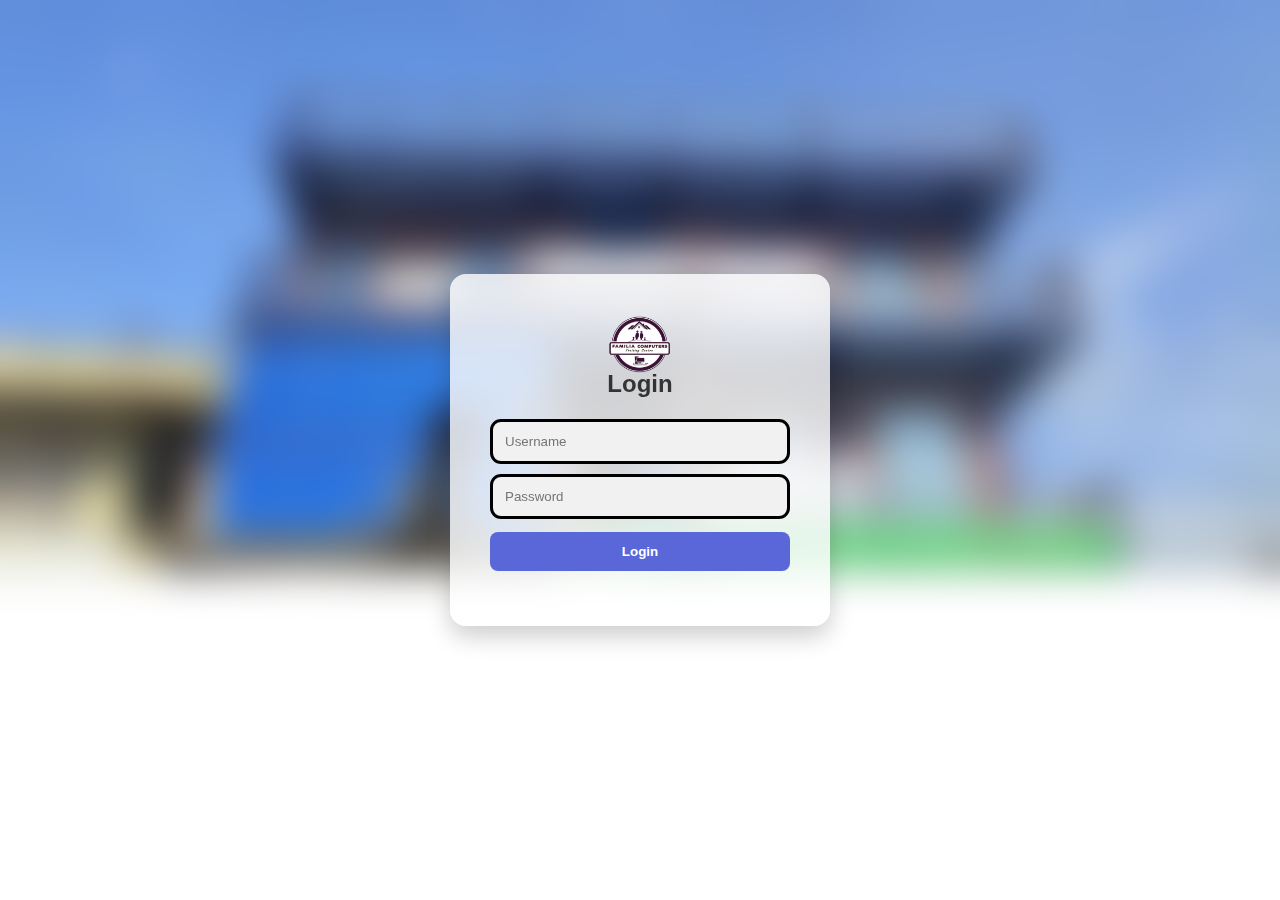
<file: index.html>
<!DOCTYPE html>
<html lang="en">
<head>
  <meta charset="UTF-8" />
  <meta name="viewport" content="width=device-width, initial-scale=1.0" />
  <title>Login Page</title>
  <link rel="stylesheet" href="style.css" />
  <link rel="shortcut icon" href="PNG.png" type="image/x-icon">

</head>
<body>
  <div class="login-container">
    <img src="PNG.png" height="70px" alt="">
    <br><br>
    <h2>Login</h2>
    <form id="loginForm">
      <input type="text" id="username" placeholder="Username" required />
      <input type="password" id="password" placeholder="Password" required />
      <button type="submit">Login</button>
      <p id="error-message"></p>
    </form>
  </div>
  <script src="script.js"></script>
</body>
</html>
</file>
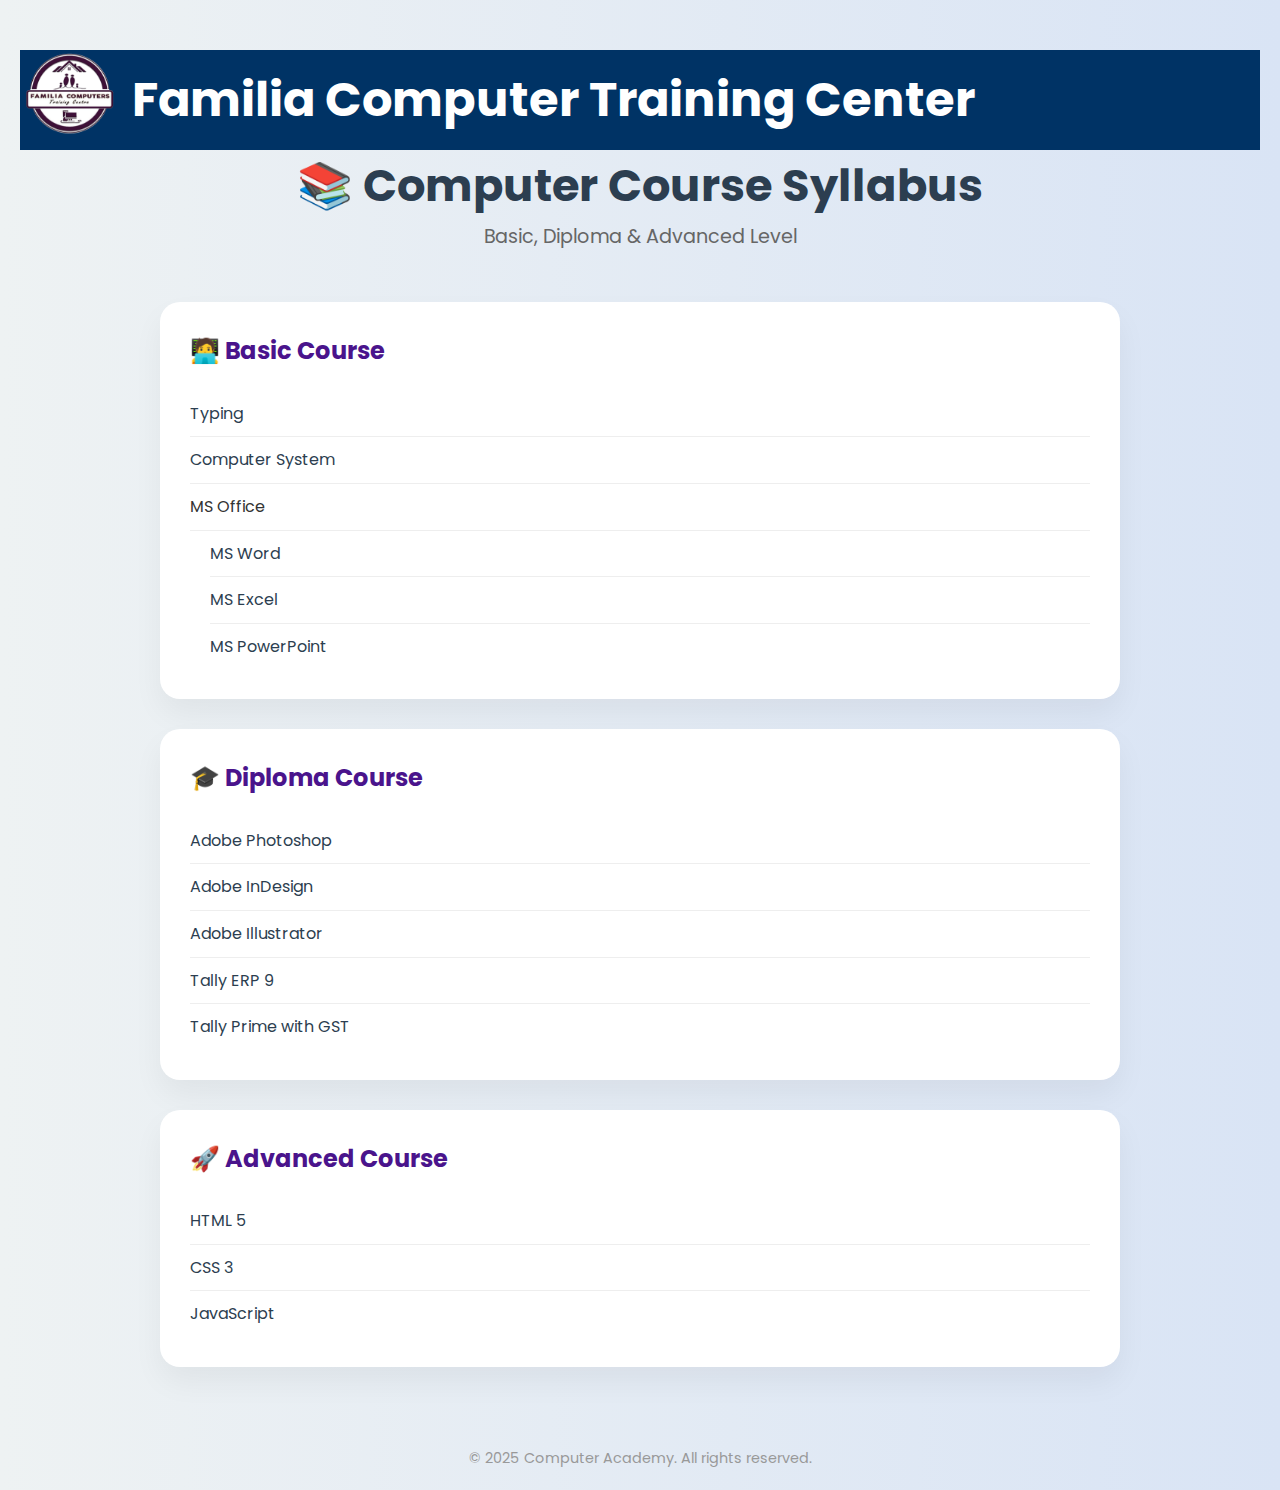
<file: Test.html>
<!DOCTYPE html>
<html lang="en">
<head>
  <meta charset="UTF-8" />
  <meta name="viewport" content="width=device-width, initial-scale=1.0" />
  <title>Modern Computer Course Syllabus</title>
  <link rel="stylesheet" href="Test.css" />
  <link href="https://fonts.googleapis.com/css2?family=Poppins:wght@400;600&display=swap" rel="stylesheet">
</head>
<body>
  <header>
    <div class="logo">
        <img src="PNG.png" alt="familia Computer">
        <h1>Familia Computer Training Center </h1>
    </div>
    <h1>📚 Computer Course Syllabus</h1>
    <p class="subtitle">Basic, Diploma & Advanced Level</p>
  </header>

  <main class="container">
    <section class="card">
      <h2>🧑‍💻 Basic Course</h2>
      <ul>
        <li><a href="https://monkeytype.com/">Typing</a></li>
        <li><a href="https://forms.gle/6J6jK4RfYq7TpBma6">Computer System</a></li>
        <li>MS Office</li>
        <ul class="nested">
          <li><a href="https://forms.gle/3uzm8hHQGjT26jzx9">MS Word</a></li>
          <li><a href="#">MS Excel</a></li>
          <li><a href="https://forms.gle/e56Yas4dfHjSxFfo6">MS PowerPoint</a></li>
        </ul>
      </ul>
    </section>

    <section class="card">
      <h2>🎓 Diploma Course</h2>
      <ul>
        <li><a href="#">Adobe Photoshop</a></li>
        <li><a href="#">Adobe InDesign</a></li>
        <li><a href="#">Adobe Illustrator</a></li>
        <li><a href="#">Tally ERP 9</a></li>
        <li><a href="#">Tally Prime with GST</a></li>
      </ul>
    </section>

    <section class="card">
      <h2>🚀 Advanced Course</h2>
      <ul>
        <li><a href="#">HTML 5</a></li>
        <li><a href="#">CSS 3</a></li>
        <li><a href="#">JavaScript</a></li>
      </ul>
    </section>
  </main>

  <footer>
    <p>© 2025 Computer Academy. All rights reserved.</p>
  </footer>
</body>
</html>
</file>
<file: style.css>
body {
    margin: 0;
    padding: 0;
    font-family: 'Segoe UI', sans-serif;
    height: 100vh;
    display: flex;
    justify-content: center;
    align-items: center;
    background:url(FAM.jpg)no-repeat;
    background-size: 100%;
    backdrop-filter: blur(20px);
    zoom: 1;
  }
  
  img{
    position: absolute;
    display: flex;
    padding-left: 115px;
    padding-top: 0px;
  }
  .login-container {
    background-color: #ffffffcc;
    padding: 40px;
    border-radius: 16px;
    box-shadow: 0 10px 25px rgba(0, 0, 0, 0.2);
    text-align: center;
    width: 300px;
  }
  
  .login-container h2 {
    margin-bottom: 24px;
    color: #333;
  }
  
  input {
    width: 90%;
    padding: 12px;
    margin-bottom: 16px;
    border: none;
    border-radius: 8px;
    background: #f1f1f1;
    outline-style: solid;
  }
  
  button {
    width: 100%;
    padding: 12px;
    border: none;
    border-radius: 8px;
    background-color: #5a67d8;
    color: white;
    font-weight: bold;
    cursor: pointer;
    transition: background 0.3s ease;
  }
  
  button:hover {
    background-color: #434190;
  }
  
  #error-message {
    color: red;
    margin-top: 10px;
    font-size: 0.9em;
  }
</file>
<file: Test.css>
/* Reset & Fonts */
* {
    margin: 0;
    padding: 0;
    box-sizing: border-box;
  }
  
  body {
    font-family: 'Poppins', sans-serif;
    background: linear-gradient(to right, #eef2f3, #d9e4f5);
    color: #333;
    line-height: 1.6;
  }
  
  /* Header */
  header {
    text-align: center;
    padding: 50px 20px 20px;
  }
  
  header h1 {
    font-size: 2.8rem;
    color: #2c3e50;
  }
  
  .subtitle {
    font-size: 1.2rem;
    color: #666;
  }
  
  /* Main Content */
  .container {
    max-width: 1000px;
    margin: 0 auto;
    padding: 30px 20px;
  }
  
  .card {
    background: #ffffff;
    border-radius: 20px;
    padding: 30px;
    margin-bottom: 30px;
    box-shadow: 0 15px 30px rgba(0, 0, 0, 0.05);
    transition: transform 0.3s ease;
  }
  
  .card:hover {
    transform: translateY(-5px);
  }
  
  .card h2 {
    color: #4a148c;
    margin-bottom: 20px;
  }
  
  /* List Styles */
  ul {
    list-style: none;
    padding-left: 0;
  }
  
  ul li {
    padding: 10px 0;
    border-bottom: 1px solid #eee;
  }
  
  ul li:last-child {
    border-bottom: none;
  }
  
  .nested {
    margin-left: 20px;
  }
  
  a {
    color: #2c3e50;
    text-decoration: none;
    transition: color 0.3s;
  }
  
  a:hover {
    color: #6a1b9a;
    text-decoration: underline;
  }
  .logo {
    display: flex;
    align-items: center;
    background-color: #003365;
    width: 100%;


}

.logo img {
    height: 100px;
    margin-right: 10px;
}

.logo h1 {
    font-size: 3rem;
    color:white;
}
  /* Footer */
  footer {
    text-align: center;
    padding: 20px;
    font-size: 0.9rem;
    color: #999;
  }
</file>
